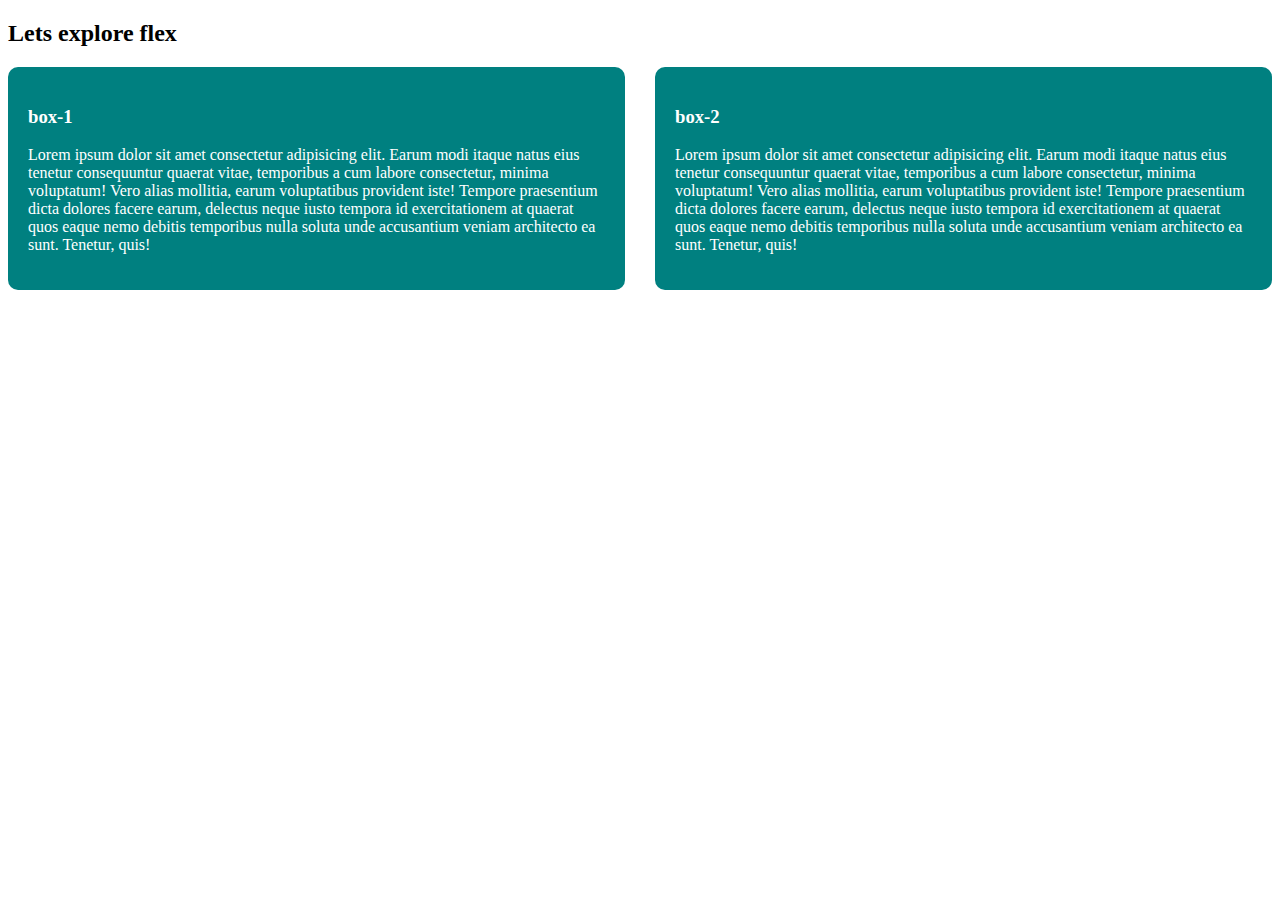
<file: index.html>
<!DOCTYPE html>
<html lang="en">

<head>
    <meta charset="UTF-8">
    <meta name="viewport" content="width=device-width, initial-scale=1.0">
    <title>responsive flex </title>

    <style>
        .container {
            display: flex;
            gap: 30px;
        }


        .box {
            background-color: teal;
            padding: 20px;
            border-radius: 10px;
            color: white;
        }

        @media screen and (max-width:576px) {
            .container {
                flex-direction: column;
            }
        }
    </style>


</head>

<body>
    <h2> Lets explore flex </h2>

    <div class="container">
        <div class="box">
            <h3>box-1</h3>
            <p>Lorem ipsum dolor sit amet consectetur adipisicing elit. Earum modi itaque natus eius tenetur
                consequuntur
                quaerat vitae, temporibus a cum labore consectetur, minima voluptatum! Vero alias mollitia, earum
                voluptatibus provident iste! Tempore praesentium dicta dolores facere earum, delectus neque iusto
                tempora id
                exercitationem at quaerat quos eaque nemo debitis temporibus nulla soluta unde accusantium veniam
                architecto
                ea sunt. Tenetur, quis!</p>
        </div>
        <div class="box">
            <h3>box-2</h3>
            <p>Lorem ipsum dolor sit amet consectetur adipisicing elit. Earum modi itaque natus eius tenetur
                consequuntur
                quaerat vitae, temporibus a cum labore consectetur, minima voluptatum! Vero alias mollitia, earum
                voluptatibus provident iste! Tempore praesentium dicta dolores facere earum, delectus neque iusto
                tempora id
                exercitationem at quaerat quos eaque nemo debitis temporibus nulla soluta unde accusantium veniam
                architecto
                ea sunt. Tenetur, quis!</p>
        </div>
    </div>
</body>

</html>
</file>
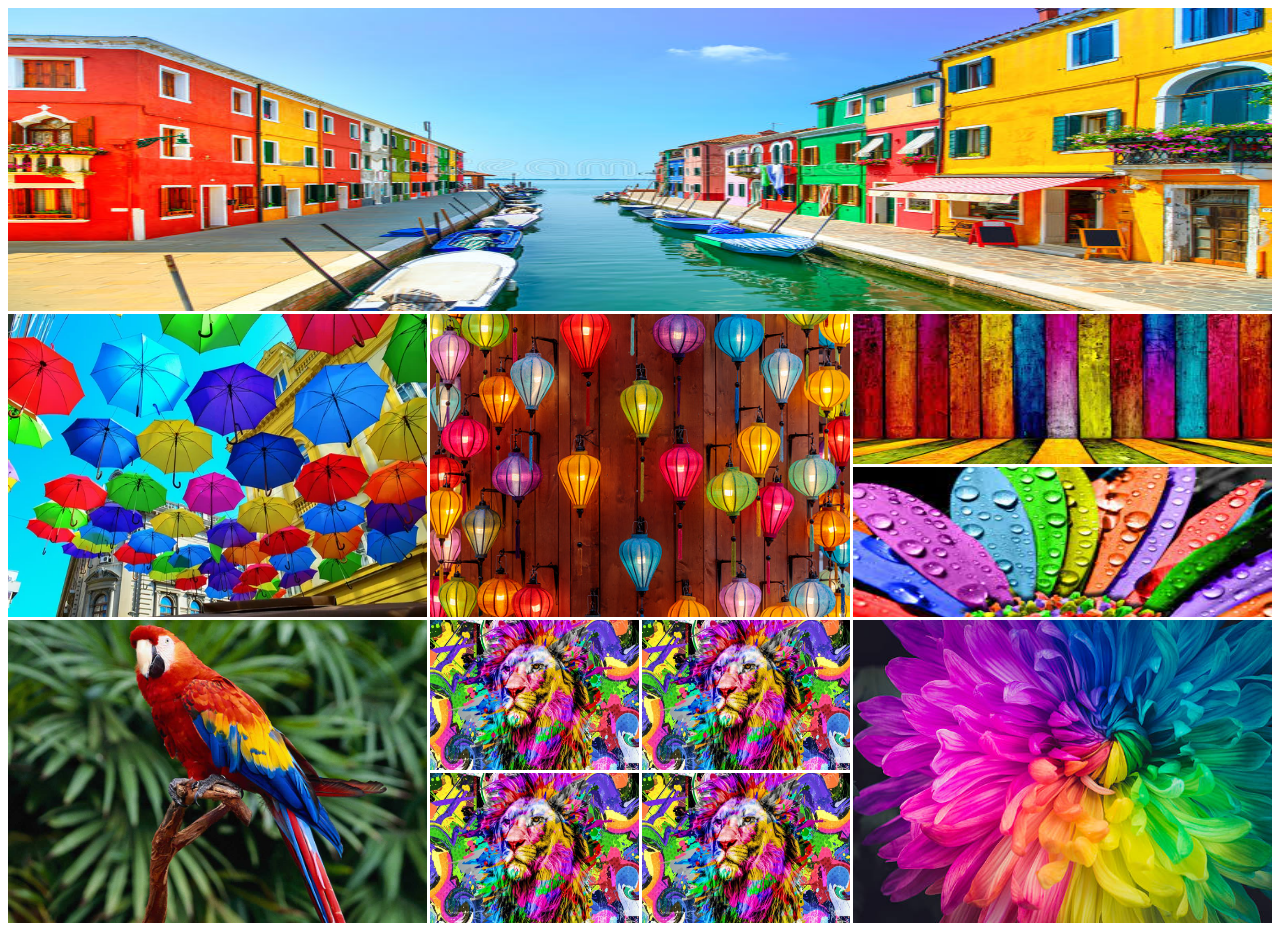
<file: gallery.html>
<!DOCTYPE html>
<html lang="en">

<head>
    <meta charset="UTF-8">
    <meta name="viewport" content="width=device-width, initial-scale=1.0">
    <title>Document</title>

    <style>
        .container {
            display: grid;
            gap: 3px;
            grid-template-columns: repeat(6, 1fr);
            grid-template-rows: repeat(6, 150px);
        }

        img {
            width: 100%;
            height: 100%;
        }

        .big-layout {
            grid-column: span 6;
            grid-row: span 2;
        }

        .normal-layout {
            grid-column: span 2;
            grid-row: span 2;
        }

        .wide-layout {
            grid-column: span 2;
            grid-row: span 1;
        }

        .small-layout {
            grid-column: span 1;
            grid-row: span 1;
        }

        @media screen and (max-width:576px) {
            .container {
                /* display: block; */
                grid-template-columns: repeat(2, 1fr);
            }

            .big-layout,
            .normal-layout,
            .small-layout,
            .wide-layout {
                grid-row: span 1;
                grid-column: span 1;
            }
        }
    </style>
</head>

<body>
    <div class="container">
        <div class="big-layout">
            <img src="images/A.jpg">

        </div>
        <div class="normal-layout">
            <img src="images/B.jpg">

        </div>
        <div class="normal-layout">
            <img src="images/C.jpg">

        </div>
        <div class="wide-layout">
            <img src="images/D.jpg">

        </div>
        <div class="wide-layout">
            <img src="images/E.jpg">

        </div>
        <div class="normal-layout">
            <img src="images/F.jpg">

        </div>
        <div class="small-layout">
            <img src="images/G.jpg">

        </div>
        <div class="small-layout">
            <img src="images/G.jpg">

        </div>

        <div class="normal-layout">
            <img src="images/I.jpg">

        </div>
        <div class="small-layout">
            <img src="images/G.jpg">

        </div>
        <div class="small-layout">
            <img src="images/G.jpg">

        </div>
    </div>
</body>

</html>
</file>
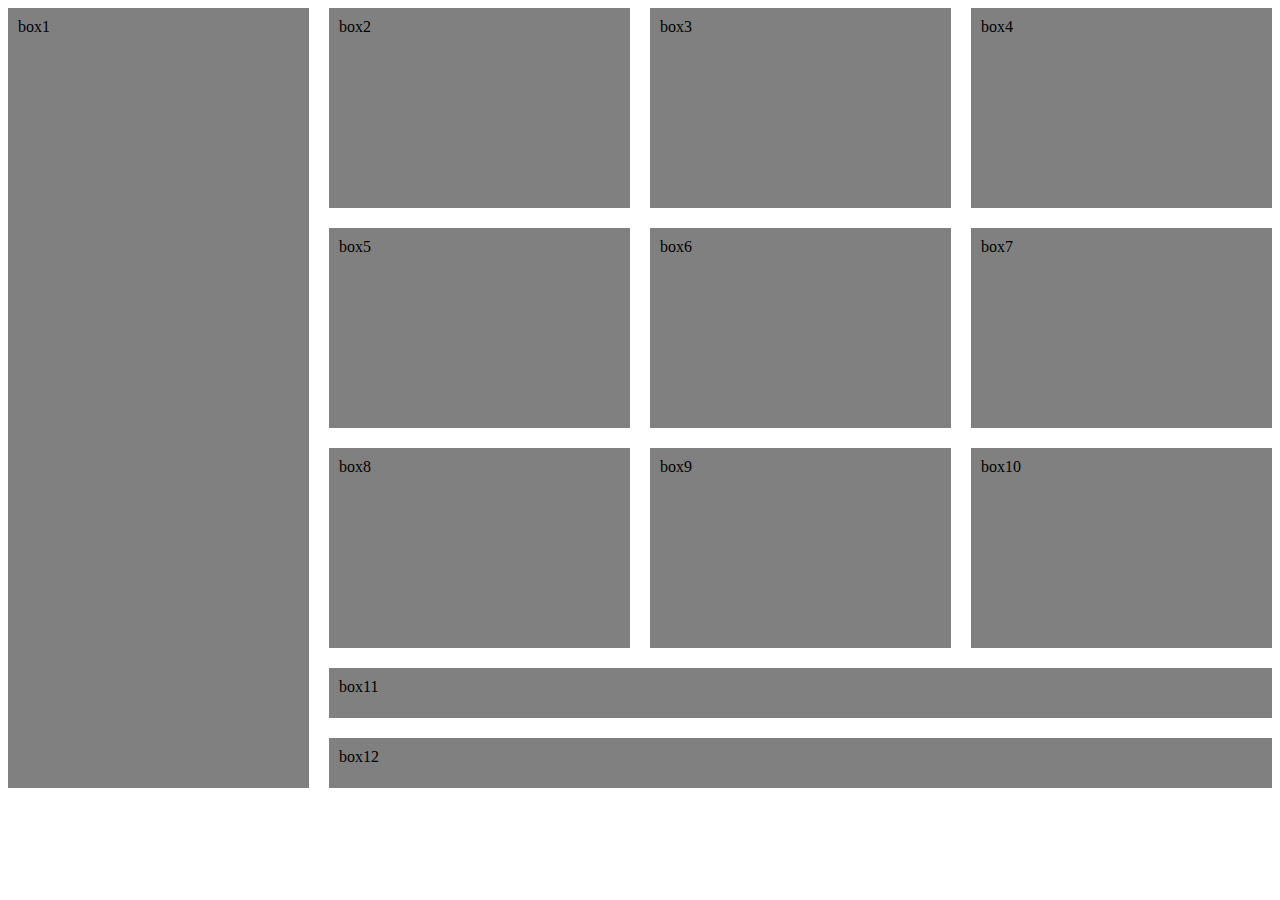
<file: grid.html>
<!DOCTYPE html>
<html lang="en">

<head>
    <meta charset="UTF-8">
    <meta name="viewport" content="width=device-width, initial-scale=1.0">
    <title> Grid Layout </title>

    <style>
        .container {
            display: grid;
            gap: 20px;
            grid-template-columns: repeat(4, 1fr);
            grid-template-rows: repeat(3, 200px) 50px 50px;
        }

        .box {
            background-color: gray;
            padding: 10px;
        }

        #sidebar {
            grid-row: span 5;
        }

        .footer {
            grid-column: span 3;
        }

        @media screen and (max-width:576px) {
            .box {
                grid-column: span 2;
            }

            #sidebar {
                grid-column: span 1;
                grid-row: span 9;
            }

            .footer {
                grid-column: span 3;
            }
        }
    </style>
</head>

<body>

    <div class="container">
        <div id="sidebar" class="box">box1</div>
        <div class="box">box2</div>
        <div class="box">box3</div>
        <div class="box">box4</div>
        <div class="box">box5</div>
        <div class="box">box6</div>
        <div class="box">box7</div>
        <div class="box">box8</div>
        <div class="box">box9</div>
        <div class="box">box10</div>
        <div class="box footer">box11</div>
        <div class="box footer">box12</div>
    </div>

</body>

</html>
</file>
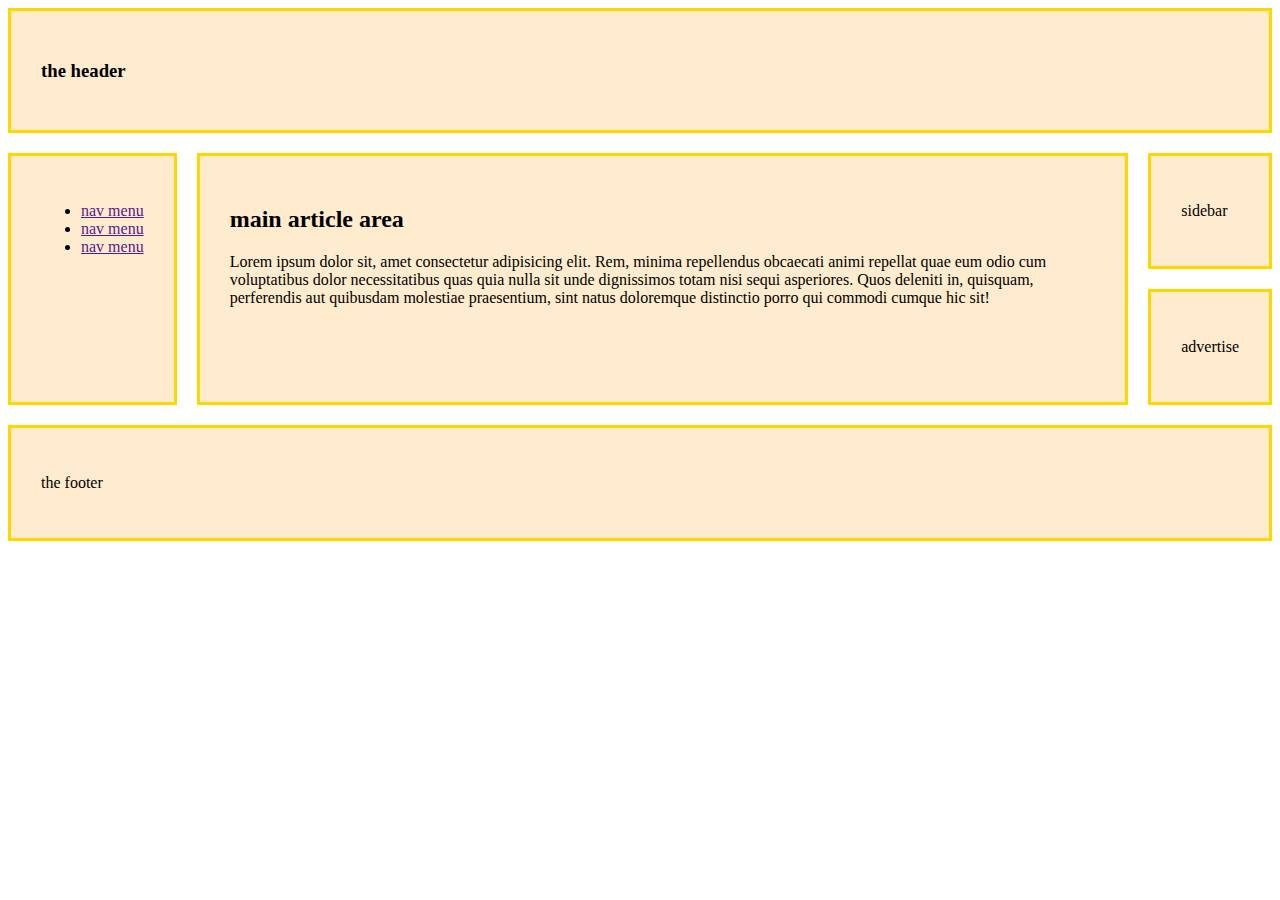
<file: layout.html>
<!DOCTYPE html>
<html lang="en">

<head>
    <meta charset="UTF-8">
    <meta name="viewport" content="width=device-width, initial-scale=1.0">
    <title>Responsive layout</title>
    <link rel="stylesheet" href="style/layout.css">
</head>

<body class="container">
    <header>
        <h3> the header</h3>
    </header>

    <nav>
        <ul>
            <li><a href="">nav menu</a></li>
            <li><a href="">nav menu</a></li>
            <li><a href="">nav menu</a></li>
        </ul>
    </nav>

    <main>
        <h2>
            main article area
        </h2>
        <p>
            Lorem ipsum dolor sit, amet consectetur adipisicing elit. Rem, minima repellendus obcaecati animi
            repellat quae eum odio cum voluptatibus dolor necessitatibus quas quia nulla sit unde dignissimos totam
            nisi sequi asperiores. Quos deleniti in, quisquam, perferendis aut quibusdam molestiae praesentium, sint
            natus doloremque distinctio porro qui commodi cumque hic sit!
        </p>
    </main>

    <aside id="sidebar">
        <p> sidebar</p>

    </aside>
    <aside id="advertise">
        <p> advertise </p>
    </aside>
    <footer>
        <p> the footer </p>
    </footer>


</body>

</html>
</file>
<file: style/layout.css>
.container>* {
            border: 3px solid gold;
            background-color: blanchedalmond;
            padding: 30px;;
        }

header{
    grid-area: header;
}

nav{
    grid-area: navbar;
}

main{
    grid-area: main;
}

#sidebar{
grid-area: sidebar;
}

#advertise{
    grid-area: advertise;
}

footer{
    grid-area: footer;
}

.container{
    display: grid;
    gap:20px;
    grid-template-areas:"header header header header"
     "navbar main   main   sidebar" 
     "navbar main   main   advertise"
     "footer footer footer footer";
}

@media screen and (max-width:576px) {
    .container{
        grid-template-areas:"header" "navbar"  "main" "sidebar" "advertise" "footer";
    }
}

@media screen and (min-width:576px) and (max-width:992px) {
    .container{
        grid-template-areas:"header header header" 
        "navbar navbar navbar"  "sidebar main main" 
        "advertise footer footer" ;
    }
}
</file>
